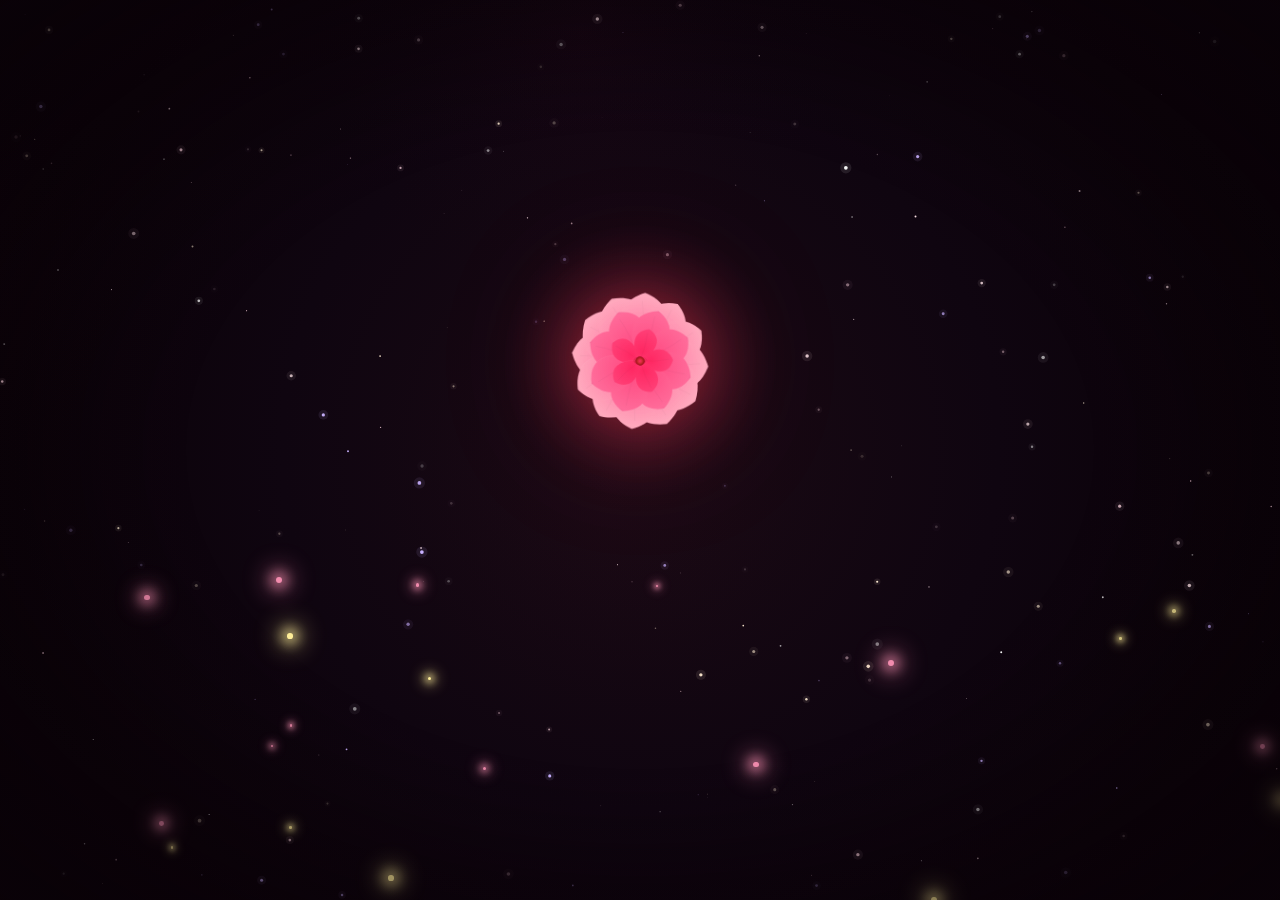
<file: index.html>
<!DOCTYPE html>
<html lang="zh">
<head>
    <meta charset="UTF-8">
    <meta name="viewport" content="width=device-width, initial-scale=1.0, user-scalable=no">
    <title>橙子天天开心！</title>
    <link rel="icon" href="public/love/photos/favicon.png" type="image/png">
    <style>
        @import url('https://fonts.googleapis.com/css2?family=Great+Vibes&family=Lora:ital,wght@0,400;0,700;1,400&display=swap');

        * { margin: 0; padding: 0; box-sizing: border-box; }

        html, body {
          width: 100%;
          height: 100%;
          overflow: hidden;
          background: #0a0208;
          font-family: 'Lora', serif;
        }

        canvas#bgCanvas {
          position: fixed;
          top: 0; left: 0;
          width: 100%; height: 100%;
          z-index: 0;
        }

        canvas#petalCanvas {
          position: fixed;
          top: 0; left: 0;
          width: 100%; height: 100%;
          z-index: 3;
          pointer-events: none;
        }

        .container {
          position: relative;
          z-index: 5;
          width: 100%;
          height: 100vh;
          display: flex;
          flex-direction: column;
          align-items: center;
          justify-content: center;
          gap: min(1.5vh, 12px);
          padding: 2vh 16px;
        }

        .title {
          font-family: 'Great Vibes', cursive;
          font-size: clamp(28px, 6vw, 64px);
          color: transparent;
          background: linear-gradient(135deg, #ff4d6d, #ffb3c1, #ffd700, #ffb3c1, #ff4d6d);
          background-size: 300% 300%;
          -webkit-background-clip: text;
          background-clip: text;
          animation: shimmer 4s ease-in-out infinite, fadeInDown 2s ease-out forwards;
          opacity: 0;
          text-shadow: 0 0 40px rgba(255, 77, 109, 0.3);
          text-align: center;
          line-height: 1.2;
          flex-shrink: 0;
        }

        .subtitle {
          font-family: 'Lora', serif;
          font-style: italic;
          font-size: clamp(12px, 2vw, 18px);
          color: #ffb3c1;
          opacity: 0;
          animation: fadeInUp 2s ease-out 1.5s forwards;
          text-align: center;
          letter-spacing: 2px;
          max-width: 500px;
          padding: 0 16px;
          line-height: 1.6;
          flex-shrink: 0;
        }

        .heart-line {
          display: flex;
          gap: 10px;
          opacity: 0;
          animation: fadeInUp 1.5s ease-out 2.5s forwards;
          flex-shrink: 0;
        }

        .heart-line span {
          color: #ff4d6d;
          font-size: 16px;
          animation: heartbeat 1.2s ease-in-out infinite;
        }

        .heart-line span:nth-child(2) { animation-delay: 0.15s; }
        .heart-line span:nth-child(3) { animation-delay: 0.3s; }
        .heart-line span:nth-child(4) { animation-delay: 0.45s; }
        .heart-line span:nth-child(5) { animation-delay: 0.6s; }

        .rose-wrapper {
          position: relative;
          animation: floatY 4s ease-in-out infinite;
          filter: drop-shadow(0 0 30px rgba(255, 50, 80, 0.4)) drop-shadow(0 0 60px rgba(255, 50, 80, 0.2));
          flex-shrink: 1;
          min-height: 0;
          display: flex;
          align-items: center;
          justify-content: center;
        }

        .glow-ring {
          position: absolute;
          top: 50%; left: 50%;
          transform: translate(-50%, -50%);
          width: 280px; height: 280px;
          border-radius: 50%;
          background: radial-gradient(circle, rgba(255,77,109,0.15) 0%, transparent 70%);
          animation: pulse-glow 3s ease-in-out infinite;
          pointer-events: none;
        }

        #roseCanvas {
          display: block;
          max-height: 38vh;
          width: auto;
          height: auto;
        }

        .message-box {
          opacity: 0;
          animation: fadeInUp 2s ease-out 3s forwards;
          background: rgba(255, 77, 109, 0.08);
          border: 1px solid rgba(255, 77, 109, 0.2);
          border-radius: 12px;
          padding: min(2vh, 16px) min(4vw, 28px);
          backdrop-filter: blur(10px);
          max-width: 460px;
          text-align: center;
          flex-shrink: 0;
        }

        .message-box p {
          color: #e8a0b4;
          font-size: clamp(12px, 2vw, 15px);
          line-height: 1.9;
          font-family: 'Lora', serif;
        }

        .message-box .sign {
          margin-top: 8px;
          font-family: 'Great Vibes', cursive;
          font-size: clamp(18px, 3.5vw, 26px);
          color: #ff6b8a;
        }

        .fireflies {
          position: fixed;
          top: 0; left: 0;
          width: 100%; height: 100%;
          z-index: 1;
          pointer-events: none;
          overflow: hidden;
        }

        .firefly {
          position: absolute;
          width: 4px; height: 4px;
          border-radius: 50%;
          background: #ffd700;
          box-shadow: 0 0 6px 2px rgba(255, 215, 0, 0.6), 0 0 12px 4px rgba(255, 215, 0, 0.3);
          animation: fireflyMove linear infinite, fireflyGlow 2s ease-in-out infinite alternate;
        }

        @keyframes shimmer {
          0%, 100% { background-position: 0% 50%; }
          50% { background-position: 100% 50%; }
        }

        @keyframes fadeInDown {
          from { opacity: 0; transform: translateY(-30px); }
          to { opacity: 1; transform: translateY(0); }
        }

        @keyframes fadeInUp {
          from { opacity: 0; transform: translateY(20px); }
          to { opacity: 1; transform: translateY(0); }
        }

        @keyframes heartbeat {
          0%, 100% { transform: scale(1); }
          15% { transform: scale(1.3); }
          30% { transform: scale(1); }
          45% { transform: scale(1.2); }
          60% { transform: scale(1); }
        }

        @keyframes floatY {
          0%, 100% { transform: translateY(0px); }
          50% { transform: translateY(-8px); }
        }

        @keyframes pulse-glow {
          0%, 100% { opacity: 0.5; transform: translate(-50%, -50%) scale(1); }
          50% { opacity: 1; transform: translate(-50%, -50%) scale(1.15); }
        }

        @keyframes fireflyMove {
          0% { transform: translateY(0) translateX(0); }
          25% { transform: translateY(-30vh) translateX(15vw); }
          50% { transform: translateY(-55vh) translateX(-10vw); }
          75% { transform: translateY(-80vh) translateX(5vw); }
          100% { transform: translateY(-110vh) translateX(-5vw); }
        }

        @keyframes fireflyGlow {
          from { opacity: 0.2; }
          to { opacity: 1; }
        }

        .vignette {
          position: fixed;
          top: 0; left: 0;
          width: 100%; height: 100%;
          z-index: 4;
          pointer-events: none;
          background: radial-gradient(ellipse at center, transparent 50%, rgba(10,2,8,0.85) 100%);
        }
    </style>
</head>
<body>

<canvas id="bgCanvas"></canvas>

<div class="fireflies" id="fireflies"></div>

<div class="container">
    <h1 class="title">Happy Valentine's Day</h1>

    <div class="heart-line">
        <span>&#10084;</span>
        <span>&#10084;</span>
        <span>&#10084;</span>
        <span>&#10084;</span>
        <span>&#10084;</span>
    </div>

    <div class="rose-wrapper">
        <div class="glow-ring"></div>
        <canvas id="roseCanvas" width="360" height="360"></canvas>
    </div>

    <p class="subtitle">Every petal of this rose carries my love across the distance between us.</p>

    <div class="message-box">
        <p>
            虽然我不在你身边，<br>
            但我的心始终与你同在。<br>
            这朵玫瑰为你而开，<br>
            愿它替我守护你每一个瞬间。<br>
            橙子天天开心！
        </p>
        <div class="sign">Forever Yours</div>
    </div>
</div>

<canvas id="petalCanvas"></canvas>
<div class="vignette"></div>

<script>
    // ============================================================
    //  1. STARRY BACKGROUND CANVAS
    // ============================================================
    (function() {
      const canvas = document.getElementById('bgCanvas');
      const ctx = canvas.getContext('2d');
      let W, H;
      const stars = [];
      const shootingStars = [];
      const STAR_COUNT = 220;

      function resize() {
        W = canvas.width = window.innerWidth;
        H = canvas.height = window.innerHeight;
      }
      window.addEventListener('resize', resize);
      resize();

      for (let i = 0; i < STAR_COUNT; i++) {
        stars.push({
          x: Math.random() * W,
          y: Math.random() * H,
          r: Math.random() * 1.6 + 0.3,
          alpha: Math.random(),
          dAlpha: (Math.random() * 0.02 + 0.005) * (Math.random() < 0.5 ? 1 : -1),
          color: ['#ffffff','#ffe4e8','#ffd6e0','#ffecd2','#c9b1ff'][Math.floor(Math.random()*5)]
        });
      }

      function spawnShootingStar() {
        shootingStars.push({
          x: Math.random() * W,
          y: Math.random() * H * 0.4,
          len: Math.random() * 80 + 60,
          speed: Math.random() * 6 + 4,
          angle: Math.PI / 4 + Math.random() * 0.3,
          alpha: 1,
          life: 1
        });
      }
      setInterval(spawnShootingStar, 4000 + Math.random() * 3000);

      function drawBg() {
        const grad = ctx.createRadialGradient(W/2, H/2, 0, W/2, H/2, Math.max(W, H) * 0.7);
        grad.addColorStop(0, '#1a0a14');
        grad.addColorStop(0.4, '#0f0510');
        grad.addColorStop(0.7, '#0a0208');
        grad.addColorStop(1, '#050105');
        ctx.fillStyle = grad;
        ctx.fillRect(0, 0, W, H);

        const t = Date.now() * 0.0001;
        for (let i = 0; i < 3; i++) {
          const cx = W * (0.3 + 0.4 * Math.sin(t + i * 2));
          const cy = H * (0.3 + 0.3 * Math.cos(t * 0.7 + i));
          const nebula = ctx.createRadialGradient(cx, cy, 0, cx, cy, 300);
          nebula.addColorStop(0, `rgba(${120 + i*40}, ${20 + i*10}, ${60 + i*20}, 0.04)`);
          nebula.addColorStop(1, 'rgba(0,0,0,0)');
          ctx.fillStyle = nebula;
          ctx.fillRect(0, 0, W, H);
        }
      }

      function drawStars() {
        for (const s of stars) {
          s.alpha += s.dAlpha;
          if (s.alpha > 1 || s.alpha < 0.1) s.dAlpha *= -1;
          s.alpha = Math.max(0.1, Math.min(1, s.alpha));
          ctx.beginPath();
          ctx.arc(s.x, s.y, s.r, 0, Math.PI * 2);
          ctx.fillStyle = s.color;
          ctx.globalAlpha = s.alpha;
          ctx.fill();
          if (s.r > 1) {
            ctx.beginPath();
            ctx.arc(s.x, s.y, s.r * 3, 0, Math.PI * 2);
            ctx.fillStyle = s.color;
            ctx.globalAlpha = s.alpha * 0.1;
            ctx.fill();
          }
        }
        ctx.globalAlpha = 1;
      }

      function drawShootingStars() {
        for (let i = shootingStars.length - 1; i >= 0; i--) {
          const ss = shootingStars[i];
          ss.x += Math.cos(ss.angle) * ss.speed;
          ss.y += Math.sin(ss.angle) * ss.speed;
          ss.life -= 0.012;
          ss.alpha = ss.life;
          if (ss.life <= 0) { shootingStars.splice(i, 1); continue; }
          const tailX = ss.x - Math.cos(ss.angle) * ss.len;
          const tailY = ss.y - Math.sin(ss.angle) * ss.len;
          const grad = ctx.createLinearGradient(tailX, tailY, ss.x, ss.y);
          grad.addColorStop(0, 'rgba(255,255,255,0)');
          grad.addColorStop(1, `rgba(255,220,230,${ss.alpha})`);
          ctx.beginPath();
          ctx.moveTo(tailX, tailY);
          ctx.lineTo(ss.x, ss.y);
          ctx.strokeStyle = grad;
          ctx.lineWidth = 1.5;
          ctx.stroke();
          ctx.beginPath();
          ctx.arc(ss.x, ss.y, 2, 0, Math.PI * 2);
          ctx.fillStyle = `rgba(255,240,245,${ss.alpha})`;
          ctx.fill();
        }
      }

      function animateBg() {
        drawBg();
        drawStars();
        drawShootingStars();
        requestAnimationFrame(animateBg);
      }
      animateBg();
    })();


    // ============================================================
    //  2. PURE ROSE HEAD - 10s LOOP ANIMATION
    //     Bloom(0-3s) -> Full(3-5s) -> Wither(5-8s) -> Reset(8-10s)
    // ============================================================
    (function() {
      const canvas = document.getElementById('roseCanvas');
      const ctx = canvas.getContext('2d');
      const W = canvas.width;
      const H = canvas.height;
      const cx = W / 2;
      const cy = H / 2;

      const CYCLE = 10000; // 10 seconds in ms
      let startTime = Date.now();

      // Color palettes for different states
      function lerpColor(a, b, t) {
        const ar = parseInt(a.slice(1,3),16), ag = parseInt(a.slice(3,5),16), ab = parseInt(a.slice(5,7),16);
        const br = parseInt(b.slice(1,3),16), bg = parseInt(b.slice(3,5),16), bb = parseInt(b.slice(5,7),16);
        const r = Math.round(ar + (br - ar) * t);
        const g = Math.round(ag + (bg - ag) * t);
        const bv = Math.round(ab + (bb - ab) * t);
        return `rgb(${r},${g},${bv})`;
      }

      function darkenColor(hex, factor) {
        const r = parseInt(hex.slice(1,3), 16);
        const g = parseInt(hex.slice(3,5), 16);
        const b = parseInt(hex.slice(5,7), 16);
        return `rgb(${Math.floor(r*factor)},${Math.floor(g*factor)},${Math.floor(b*factor)})`;
      }

      // Petal colors per requirement
      const innerColors = { inner: '#FF1F5F', outer: '#FF3D78' };
      const midColors   = { inner: '#FF4D88', outer: '#FF70A0' };
      const outerColors = { inner: '#FF80AD', outer: '#FFB3C6' };

      // Withered versions (faded to #FFCCD8)
      const witherInner = { inner: '#FFAABB', outer: '#FFCCD8' };
      const witherMid   = { inner: '#FFBBCC', outer: '#FFCCD8' };
      const witherOuter = { inner: '#FFCCD8', outer: '#FFDDE6' };

      function blendPalette(fresh, wither, t) {
        return {
          inner: lerpColor(fresh.inner, wither.inner, t),
          outer: lerpColor(fresh.outer, wither.outer, t)
        };
      }

      function easeOutCubic(t) { return 1 - Math.pow(1 - t, 3); }
      function easeInCubic(t) { return t * t * t; }
      function easeInOutCubic(t) { return t < 0.5 ? 4*t*t*t : 1 - Math.pow(-2*t+2,3)/2; }

      function drawPetal(px, py, angle, radiusX, radiusY, colorInner, colorOuter, alpha, droopAngle) {
        ctx.save();
        ctx.translate(px, py);
        ctx.rotate(angle);

        // Add droop for wither effect
        if (droopAngle) {
          ctx.rotate(droopAngle);
        }

        ctx.beginPath();
        ctx.moveTo(0, 0);
        // Organic petal with bezier curves - pointed top, wavy edges
        ctx.bezierCurveTo(
          radiusX * 0.45, -radiusY * 0.25,
          radiusX * 0.85, -radiusY * 0.8,
          radiusX * 0.05, -radiusY
        );
        ctx.bezierCurveTo(
          -radiusX * 0.75, -radiusY * 0.8,
          -radiusX * 0.45, -radiusY * 0.25,
          0, 0
        );

        const grad = ctx.createRadialGradient(0, -radiusY * 0.3, 0, 0, -radiusY * 0.4, radiusY);
        grad.addColorStop(0, colorInner);
        grad.addColorStop(0.6, colorOuter);
        grad.addColorStop(1, darkenColor(colorOuter.startsWith('#') ? colorOuter : '#FF80AD', 0.7));
        ctx.fillStyle = grad;
        ctx.globalAlpha = alpha;
        ctx.fill();

        // Subtle vein
        ctx.beginPath();
        ctx.moveTo(0, -2);
        ctx.quadraticCurveTo(radiusX * 0.08, -radiusY * 0.5, 0, -radiusY * 0.88);
        ctx.strokeStyle = 'rgba(0,0,0,0.06)';
        ctx.lineWidth = 0.5;
        ctx.stroke();

        // Soft edge highlight
        ctx.beginPath();
        ctx.moveTo(0, 0);
        ctx.bezierCurveTo(
          radiusX * 0.45, -radiusY * 0.25,
          radiusX * 0.85, -radiusY * 0.8,
          radiusX * 0.05, -radiusY
        );
        ctx.strokeStyle = `rgba(255,255,255,0.08)`;
        ctx.lineWidth = 0.6;
        ctx.stroke();

        ctx.globalAlpha = 1;
        ctx.restore();
      }

      function drawRoseCenter(progress, witherFactor) {
        const spiralTurns = 3;
        const maxR = 14 * progress;

        ctx.save();
        ctx.translate(cx, cy);

        for (let i = 0; i < spiralTurns * 40; i++) {
          const angle = (i / 40) * Math.PI * 2;
          const r = (i / (spiralTurns * 40)) * maxR;
          const x = Math.cos(angle) * r;
          const y = Math.sin(angle) * r * 0.6;
          ctx.beginPath();
          ctx.arc(x, y, 1.5 - (i / (spiralTurns * 40)), 0, Math.PI * 2);
          const alpha = (1 - (i / (spiralTurns * 40)) * 0.5) * progress;
          const rv = Math.round(180 + 75 * witherFactor);
          const gv = Math.round(20 + 140 * witherFactor);
          const bv = Math.round(40 + 120 * witherFactor);
          ctx.fillStyle = `rgba(${rv}, ${gv}, ${bv}, ${alpha})`;
          ctx.fill();
        }

        const budR = 9 * progress;
        const budGrad = ctx.createRadialGradient(0, 0, 0, 0, 0, budR);
        const c1 = lerpColor('#FF1F5F', '#FFAABB', witherFactor);
        const c2 = lerpColor('#c62828', '#FFBBCC', witherFactor);
        const c3 = lerpColor('#7f0000', '#FFCCD8', witherFactor);
        budGrad.addColorStop(0, c1);
        budGrad.addColorStop(0.5, c2);
        budGrad.addColorStop(1, c3);
        ctx.beginPath();
        ctx.arc(0, 0, budR, 0, Math.PI * 2);
        ctx.fillStyle = budGrad;
        ctx.fill();

        ctx.restore();
      }

      function drawDewDrop(x, y, r) {
        if (r < 0.5) return;
        ctx.save();
        const dewGrad = ctx.createRadialGradient(x - r * 0.3, y - r * 0.3, 0, x, y, r);
        dewGrad.addColorStop(0, 'rgba(255, 255, 255, 0.9)');
        dewGrad.addColorStop(0.3, 'rgba(200, 230, 255, 0.5)');
        dewGrad.addColorStop(1, 'rgba(150, 200, 255, 0.1)');
        ctx.beginPath();
        ctx.arc(x, y, r, 0, Math.PI * 2);
        ctx.fillStyle = dewGrad;
        ctx.fill();
        ctx.beginPath();
        ctx.arc(x - r * 0.25, y - r * 0.25, r * 0.3, 0, Math.PI * 2);
        ctx.fillStyle = 'rgba(255, 255, 255, 0.8)';
        ctx.fill();
        ctx.restore();
      }

      // Falling petals from wither
      const fallingPetals = [];

      function spawnFallingPetal() {
        const angle = Math.random() * Math.PI * 2;
        const dist = Math.random() * 30 + 10;
        fallingPetals.push({
          x: cx + Math.cos(angle) * dist,
          y: cy + Math.sin(angle) * dist,
          vx: (Math.random() - 0.5) * 2.5,
          vy: Math.random() * 1.5 + 0.5,
          rot: Math.random() * Math.PI * 2,
          rotSpeed: (Math.random() - 0.5) * 0.1,
          size: Math.random() * 8 + 5,
          alpha: 1,
          color: ['#FF80AD','#FF4D88','#FF1F5F','#FFB3C6','#FF70A0'][Math.floor(Math.random()*5)]
        });
      }

      function drawFallingPetals() {
        for (let i = fallingPetals.length - 1; i >= 0; i--) {
          const p = fallingPetals[i];
          p.x += p.vx + Math.sin(Date.now() * 0.003 + i) * 0.3;
          p.y += p.vy;
          p.rot += p.rotSpeed;
          p.alpha -= 0.006;
          if (p.alpha <= 0 || p.y > H + 20) {
            fallingPetals.splice(i, 1);
            continue;
          }

          ctx.save();
          ctx.translate(p.x, p.y);
          ctx.rotate(p.rot);
          ctx.globalAlpha = p.alpha;

          const s = p.size;
          ctx.beginPath();
          ctx.moveTo(0, -s);
          ctx.bezierCurveTo(s * 0.7, -s * 0.5, s * 0.5, s * 0.2, 0, s * 0.4);
          ctx.bezierCurveTo(-s * 0.5, s * 0.2, -s * 0.7, -s * 0.5, 0, -s);
          ctx.fillStyle = p.color;
          ctx.fill();

          ctx.globalAlpha = 1;
          ctx.restore();
        }
      }

      // Animation timing
      let lastFallingSpawn = 0;

      function animate() {
        ctx.clearRect(0, 0, W, H);

        const elapsed = (Date.now() - startTime) % CYCLE;
        const sec = elapsed / 1000; // 0 to 10

        // Phase calculations
        let bloomProgress = 0;   // 0-1 how much bloomed
        let witherFactor = 0;    // 0-1 how withered
        let scaleOverall = 1;
        let globalRotation = 0;

        if (sec < 3) {
          // Phase 1: Bloom (0s - 3s)
          const t = sec / 3;
          bloomProgress = easeOutCubic(t);
          globalRotation = t * 0.15;
        } else if (sec < 5) {
          // Phase 2: Full bloom (3s - 5s)
          bloomProgress = 1;
          globalRotation = 0.15;
        } else if (sec < 8) {
          // Phase 3: Wither (5s - 8s)
          const t = (sec - 5) / 3;
          bloomProgress = 1;
          witherFactor = easeInCubic(t);
          scaleOverall = 1 - 0.1 * witherFactor; // scale down to 0.9
          globalRotation = 0.15 - 0.05 * witherFactor;

          // Spawn falling petals
          const now = Date.now();
          const spawnRate = 60 + 120 * witherFactor; // more as wither progresses
          if (now - lastFallingSpawn > (200 - spawnRate)) {
            spawnFallingPetal();
            lastFallingSpawn = now;
          }
        } else {
          // Phase 4: Reset (8s - 10s)
          const t = (sec - 8) / 2;
          const eased = easeInOutCubic(t);
          bloomProgress = 1 - eased; // shrink back
          witherFactor = 1 - eased; // colors recover as it shrinks
          scaleOverall = 0.9 - 0.7 * eased; // scale down to ~0.2
          globalRotation = 0.1 * (1 - eased);
        }

        // Also spawn some petals in bloom phase (light)
        if (sec >= 1 && sec < 5) {
          const now = Date.now();
          if (now - lastFallingSpawn > 500) {
            if (Math.random() < 0.3) spawnFallingPetal();
            lastFallingSpawn = now;
          }
        }

        // Draw falling petals (behind rose)
        drawFallingPetals();

        // Draw the rose
        ctx.save();
        ctx.translate(cx, cy);
        ctx.scale(scaleOverall, scaleOverall);
        ctx.rotate(globalRotation);
        ctx.translate(-cx, -cy);

        const time = Date.now();

        // Droop angle for wither
        const droopBase = witherFactor * 0.15;

        // OUTER LAYER: 12 petals
        const outerProgress = Math.min(1, bloomProgress / 0.35);
        if (outerProgress > 0) {
          const pal = blendPalette(outerColors, witherOuter, witherFactor);
          for (let i = 0; i < 12; i++) {
            const angle = (i / 12) * Math.PI * 2 - Math.PI / 2;
            const sway = Math.sin(time * 0.001 + i * 0.7) * 0.03;
            const droop = droopBase * (0.5 + 0.5 * Math.sin(i * 1.3));
            // Slight wavy edge by varying radiusX
            const waveX = 52 + Math.sin(i * 1.1) * 4;
            drawPetal(cx, cy, angle + sway, waveX * outerProgress, 72 * outerProgress, pal.inner, pal.outer, 0.7 + outerProgress * 0.3, droop);
          }
        }

        // MIDDLE LAYER: 8 petals
        const midProgress = Math.min(1, Math.max(0, (bloomProgress - 0.2) / 0.35));
        if (midProgress > 0) {
          const pal = blendPalette(midColors, witherMid, witherFactor);
          for (let i = 0; i < 8; i++) {
            const angle = (i / 8) * Math.PI * 2 - Math.PI / 2 + 0.25;
            const sway = Math.sin(time * 0.0012 + i * 0.9) * 0.025;
            const droop = droopBase * 0.6 * (0.5 + 0.5 * Math.cos(i * 1.7));
            drawPetal(cx, cy, angle + sway, 40 * midProgress, 56 * midProgress, pal.inner, pal.outer, 0.75 + midProgress * 0.25, droop);
          }
        }

        // INNER LAYER: 5 petals
        const innerProgress = Math.min(1, Math.max(0, (bloomProgress - 0.45) / 0.35));
        if (innerProgress > 0) {
          const pal = blendPalette(innerColors, witherInner, witherFactor);
          for (let i = 0; i < 5; i++) {
            const angle = (i / 5) * Math.PI * 2 - Math.PI / 2 + 0.5;
            const sway = Math.sin(time * 0.0014 + i * 1.3) * 0.02;
            drawPetal(cx, cy, angle + sway, 28 * innerProgress, 40 * innerProgress, pal.inner, pal.outer, 0.8 + innerProgress * 0.2, 0);
          }
        }

        // CENTER
        const centerProgress = Math.min(1, Math.max(0, (bloomProgress - 0.6) / 0.3));
        if (centerProgress > 0) {
          drawRoseCenter(centerProgress, witherFactor);
        }

        // DEW DROPS (only during full bloom)
        if (sec >= 3 && sec < 6 && bloomProgress > 0.8) {
          const dewAlpha = sec < 5 ? 1 : Math.max(0, 1 - (sec - 5));
          ctx.globalAlpha = dewAlpha;
          drawDewDrop(cx + 22, cy - 28, 3);
          drawDewDrop(cx - 16, cy - 40, 2.5);
          drawDewDrop(cx + 8, cy + 8, 2);
          ctx.globalAlpha = 1;
        }

        // GLOW around rose
        if (bloomProgress > 0.5) {
          const glowAlpha = (bloomProgress - 0.5) * 0.15 * (1 - witherFactor * 0.7);
          const roseGlow = ctx.createRadialGradient(cx, cy, 20, cx, cy, 100);
          roseGlow.addColorStop(0, `rgba(255, 80, 120, ${glowAlpha})`);
          roseGlow.addColorStop(1, 'rgba(255, 80, 120, 0)');
          ctx.fillStyle = roseGlow;
          ctx.fillRect(0, 0, W, H);
        }

        ctx.restore();

        requestAnimationFrame(animate);
      }

      animate();
    })();


    // ============================================================
    //  3. GLOBAL FALLING PETALS CANVAS
    // ============================================================
    (function() {
      const canvas = document.getElementById('petalCanvas');
      const ctx = canvas.getContext('2d');
      let W, H;
      const petals = [];
      const hearts = [];
      const PETAL_COUNT = 30;

      function resize() {
        W = canvas.width = window.innerWidth;
        H = canvas.height = window.innerHeight;
      }
      window.addEventListener('resize', resize);
      resize();

      for (let i = 0; i < PETAL_COUNT; i++) {
        petals.push(createPetal());
      }

      function createPetal() {
        return {
          x: Math.random() * (typeof W !== 'undefined' ? W : window.innerWidth),
          y: Math.random() * -(typeof H !== 'undefined' ? H : window.innerHeight),
          size: Math.random() * 10 + 5,
          speedY: Math.random() * 1 + 0.3,
          speedX: (Math.random() - 0.5) * 0.6,
          rotation: Math.random() * Math.PI * 2,
          rotSpeed: (Math.random() - 0.5) * 0.04,
          wobble: Math.random() * Math.PI * 2,
          wobbleSpeed: Math.random() * 0.03 + 0.01,
          opacity: Math.random() * 0.4 + 0.4,
          color: ['#ff6b8a','#ff8fa3','#ffb3c1','#ffc2d1','#ff4d6d','#ff758f','#FF80AD','#FF4D88'][Math.floor(Math.random()*8)]
        };
      }

      function darken(hex) {
        const r = Math.max(0, parseInt(hex.slice(1,3),16) - 40);
        const g = Math.max(0, parseInt(hex.slice(3,5),16) - 30);
        const b = Math.max(0, parseInt(hex.slice(5,7),16) - 20);
        return `rgb(${r},${g},${b})`;
      }

      function drawPetalShape(p) {
        ctx.save();
        ctx.translate(p.x, p.y);
        ctx.rotate(p.rotation);
        ctx.globalAlpha = p.opacity;
        const s = p.size;
        ctx.beginPath();
        ctx.moveTo(0, -s);
        ctx.bezierCurveTo(s * 0.8, -s * 0.6, s * 0.6, s * 0.2, 0, s * 0.5);
        ctx.bezierCurveTo(-s * 0.6, s * 0.2, -s * 0.8, -s * 0.6, 0, -s);
        const grad = ctx.createRadialGradient(0, 0, 0, 0, 0, s);
        grad.addColorStop(0, p.color);
        grad.addColorStop(1, darken(p.color));
        ctx.fillStyle = grad;
        ctx.fill();
        ctx.strokeStyle = 'rgba(255,255,255,0.1)';
        ctx.lineWidth = 0.3;
        ctx.stroke();
        ctx.globalAlpha = 1;
        ctx.restore();
      }

      function spawnHeart() {
        hearts.push({
          x: Math.random() * W,
          y: H + 20,
          size: Math.random() * 12 + 7,
          speedY: -(Math.random() * 1.2 + 0.4),
          speedX: (Math.random() - 0.5) * 0.4,
          opacity: Math.random() * 0.35 + 0.15,
          rotation: (Math.random() - 0.5) * 0.5,
          color: ['#ff4d6d','#ff6b8a','#ff8fa3','#FF1F5F'][Math.floor(Math.random()*4)]
        });
      }
      setInterval(spawnHeart, 1400);

      function drawHeart(h) {
        ctx.save();
        ctx.translate(h.x, h.y);
        ctx.rotate(h.rotation);
        ctx.globalAlpha = h.opacity;
        ctx.scale(h.size / 20, h.size / 20);
        ctx.beginPath();
        ctx.moveTo(0, -5);
        ctx.bezierCurveTo(-10, -15, -20, -5, -10, 5);
        ctx.lineTo(0, 15);
        ctx.lineTo(10, 5);
        ctx.bezierCurveTo(20, -5, 10, -15, 0, -5);
        ctx.fillStyle = h.color;
        ctx.fill();
        ctx.beginPath();
        ctx.arc(-5, -5, 3, 0, Math.PI * 2);
        ctx.fillStyle = 'rgba(255,255,255,0.3)';
        ctx.fill();
        ctx.globalAlpha = 1;
        ctx.restore();
      }

      function animate() {
        ctx.clearRect(0, 0, W, H);

        for (const p of petals) {
          p.y += p.speedY;
          p.wobble += p.wobbleSpeed;
          p.x += p.speedX + Math.sin(p.wobble) * 0.4;
          p.rotation += p.rotSpeed;
          if (p.y > H + 20) {
            Object.assign(p, createPetal());
            p.y = -20;
          }
          drawPetalShape(p);
        }

        for (let i = hearts.length - 1; i >= 0; i--) {
          const h = hearts[i];
          h.y += h.speedY;
          h.x += h.speedX + Math.sin(Date.now() * 0.002 + i) * 0.3;
          h.opacity -= 0.001;
          if (h.y < -30 || h.opacity <= 0) {
            hearts.splice(i, 1);
            continue;
          }
          drawHeart(h);
        }

        requestAnimationFrame(animate);
      }
      animate();
    })();


    // ============================================================
    //  4. FIREFLIES
    // ============================================================
    (function() {
      const container = document.getElementById('fireflies');
      const FIREFLY_COUNT = 20;

      for (let i = 0; i < FIREFLY_COUNT; i++) {
        const el = document.createElement('div');
        el.classList.add('firefly');
        const size = Math.random() * 4 + 2;
        el.style.width = size + 'px';
        el.style.height = size + 'px';
        el.style.left = Math.random() * 100 + '%';
        el.style.top = (60 + Math.random() * 40) + '%';
        const duration = 8 + Math.random() * 12;
        const delay = Math.random() * duration;
        el.style.animationDuration = duration + 's, ' + (2 + Math.random() * 2) + 's';
        el.style.animationDelay = delay + 's, ' + (Math.random() * 2) + 's';
        const hue = Math.random() > 0.5 ? '50, 100%, 80%' : '340, 80%, 75%';
        el.style.background = `hsl(${hue})`;
        el.style.boxShadow = `0 0 ${size*2}px ${size}px hsla(${hue}, 0.6), 0 0 ${size*4}px ${size*2}px hsla(${hue}, 0.3)`;
        container.appendChild(el);
      }
    })();


    // ============================================================
    //  5. MOUSE SPARKLE TRAIL
    // ============================================================
    (function() {
      const sparkles = [];

      document.addEventListener('mousemove', function(e) {
        for (let i = 0; i < 2; i++) {
          sparkles.push({
            x: e.clientX + (Math.random() - 0.5) * 20,
            y: e.clientY + (Math.random() - 0.5) * 20,
            size: Math.random() * 4 + 1,
            life: 1,
            color: ['#ffd700','#ff6b8a','#ffb3c1','#ffffff'][Math.floor(Math.random()*4)]
          });
        }
      });

      const sparkleCanvas = document.createElement('canvas');
      sparkleCanvas.style.cssText = 'position:fixed;top:0;left:0;width:100%;height:100%;z-index:10;pointer-events:none;';
      document.body.appendChild(sparkleCanvas);
      const sCtx = sparkleCanvas.getContext('2d');

      function resize() {
        sparkleCanvas.width = window.innerWidth;
        sparkleCanvas.height = window.innerHeight;
      }
      window.addEventListener('resize', resize);
      resize();

      function animateSparkles() {
        sCtx.clearRect(0, 0, sparkleCanvas.width, sparkleCanvas.height);
        for (let i = sparkles.length - 1; i >= 0; i--) {
          const sp = sparkles[i];
          sp.life -= 0.025;
          sp.y -= 0.5;
          sp.size *= 0.98;
          if (sp.life <= 0) { sparkles.splice(i, 1); continue; }
          sCtx.save();
          sCtx.globalAlpha = sp.life;
          sCtx.translate(sp.x, sp.y);
          const s = sp.size;
          sCtx.beginPath();
          for (let j = 0; j < 4; j++) {
            const a = (j / 4) * Math.PI * 2 - Math.PI / 4;
            const outerX = Math.cos(a) * s;
            const outerY = Math.sin(a) * s;
            const innerA = a + Math.PI / 4;
            const innerX = Math.cos(innerA) * s * 0.3;
            const innerY = Math.sin(innerA) * s * 0.3;
            if (j === 0) sCtx.moveTo(outerX, outerY);
            else sCtx.lineTo(outerX, outerY);
            sCtx.lineTo(innerX, innerY);
          }
          sCtx.closePath();
          sCtx.fillStyle = sp.color;
          sCtx.shadowColor = sp.color;
          sCtx.shadowBlur = 6;
          sCtx.fill();
          sCtx.restore();
        }
        requestAnimationFrame(animateSparkles);
      }
      animateSparkles();
    })();

document.body.addEventListener('click', function() {
  window.location.href = 'public/love/index.html';
});
</script>
</body>
</html>
</file>
